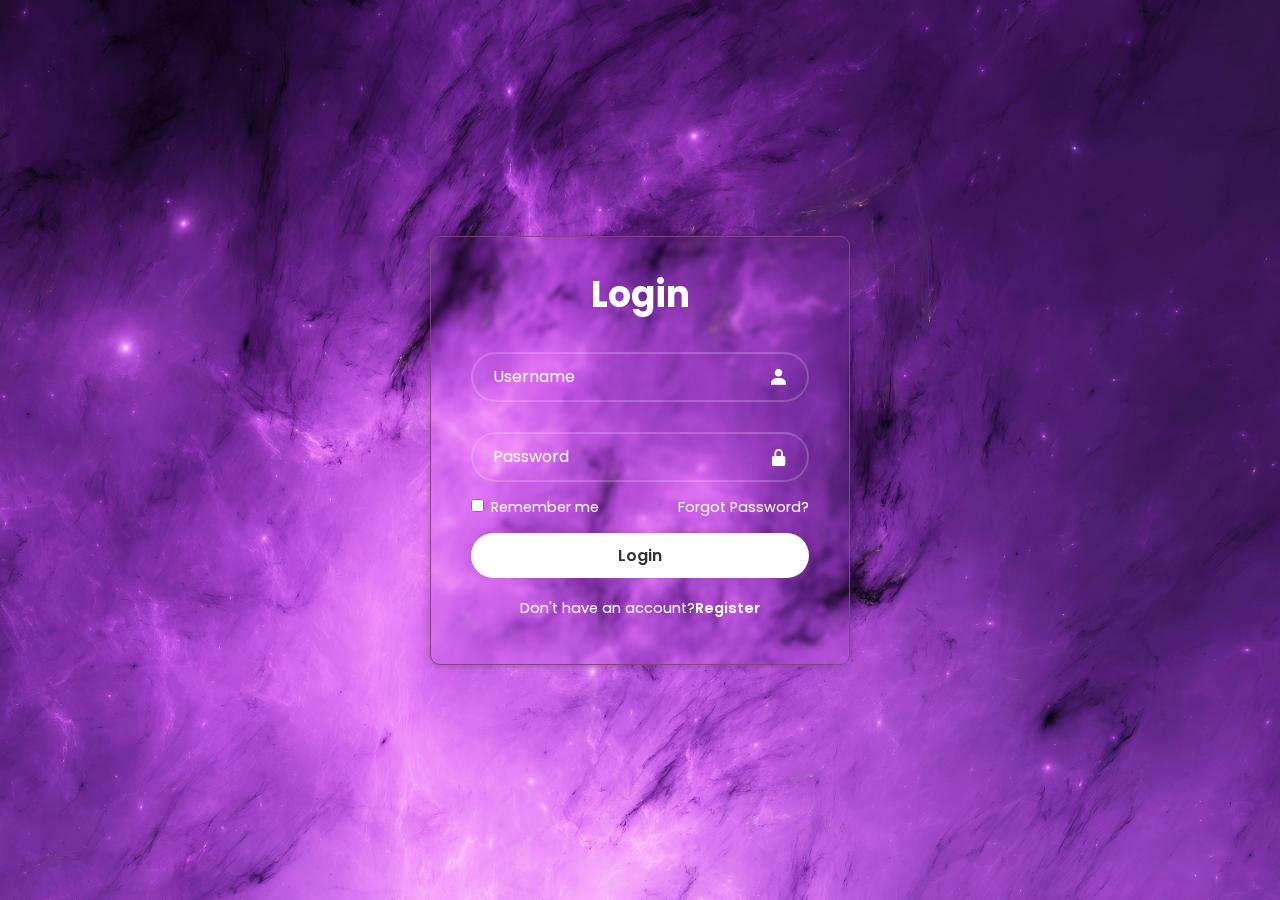
<file: index.html>
<!DOCTYPE html>
<html lang = 'en'>
<head>
    <meta charset = "UTF-8">
    <meta http-equiv="X-UA-Compatible" content="IE=edge">
    <link rel="stylesheet" href="style.css">
    <link href='https://unpkg.com/boxicons@2.1.4/css/boxicons.min.css' rel='stylesheet'>
</head>
<body>
    <div class = "wrapper">
        <form action = "">
            <h1>Login</h1>
            <div class = "input-box">
                <input type = "text" placeholder = "Username" required>
                <i class='bx bxs-user'></i>
            </div>
            <div class = "input-box">
                <input type = "password" placeholder = "Password" required>
                <i class='bx bxs-lock-alt'></i>
            </div>
            <div class = "remember-forgot">
                <label><input type = "checkbox"> Remember me</label>
                <a href = "./forgot.html">Forgot Password?</a>
            </div>
            <button type = "submit" class="btn">Login</button>
            <div class="register-link">
                <p>Don't have an account?<a href = "./register.html">Register</a></p>
            </div>
        </form>
    </div>
</body>
</html>
</file>
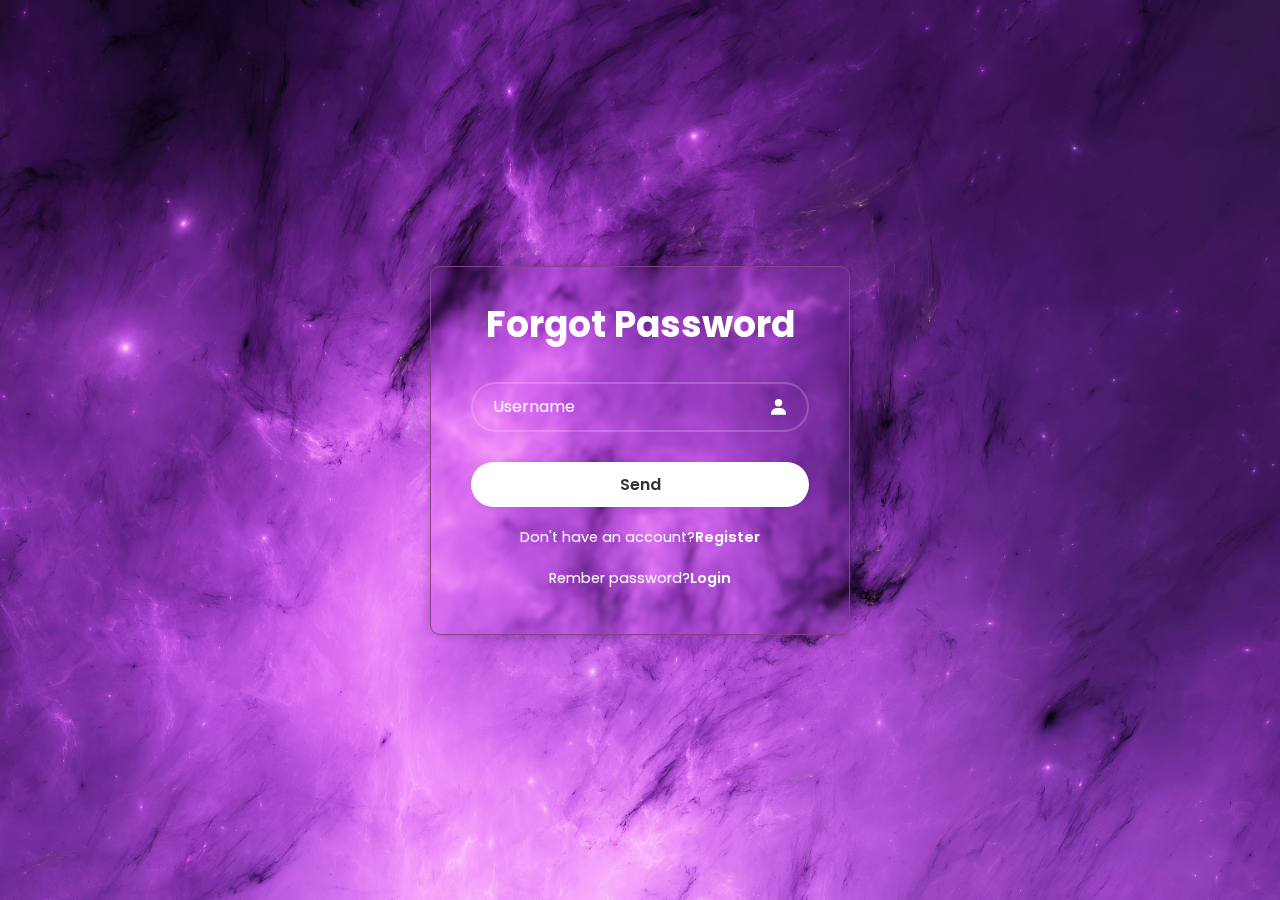
<file: forgot.html>
<!DOCTYPE html>
<html lang = 'en'>
<head>
    <meta charset = "UTF-8">
    <meta http-equiv="X-UA-Compatible" content="IE=edge">
    <link rel="stylesheet" href="style.css">
    <link href='https://unpkg.com/boxicons@2.1.4/css/boxicons.min.css' rel='stylesheet'>
</head>
<body>
    <div class = "wrapper">
        <form action = "">
            <h1>Forgot Password</h1>
            <div class = "input-box">
                <input type = "text" placeholder = "Username" required>
                <i class='bx bxs-user'></i>
            </div>
            <button type = "submit" class="btn">Send</button>
            <div class="register-link">
                <p>Don't have an account?<a href = "./register.html">Register</a></p>
            </div>
            <div class="register-link">
                <p>Rember password?<a href = "./index.html">Login</a></p>
            </div>
        </form>
    </div>
</body>
</html>
</file>
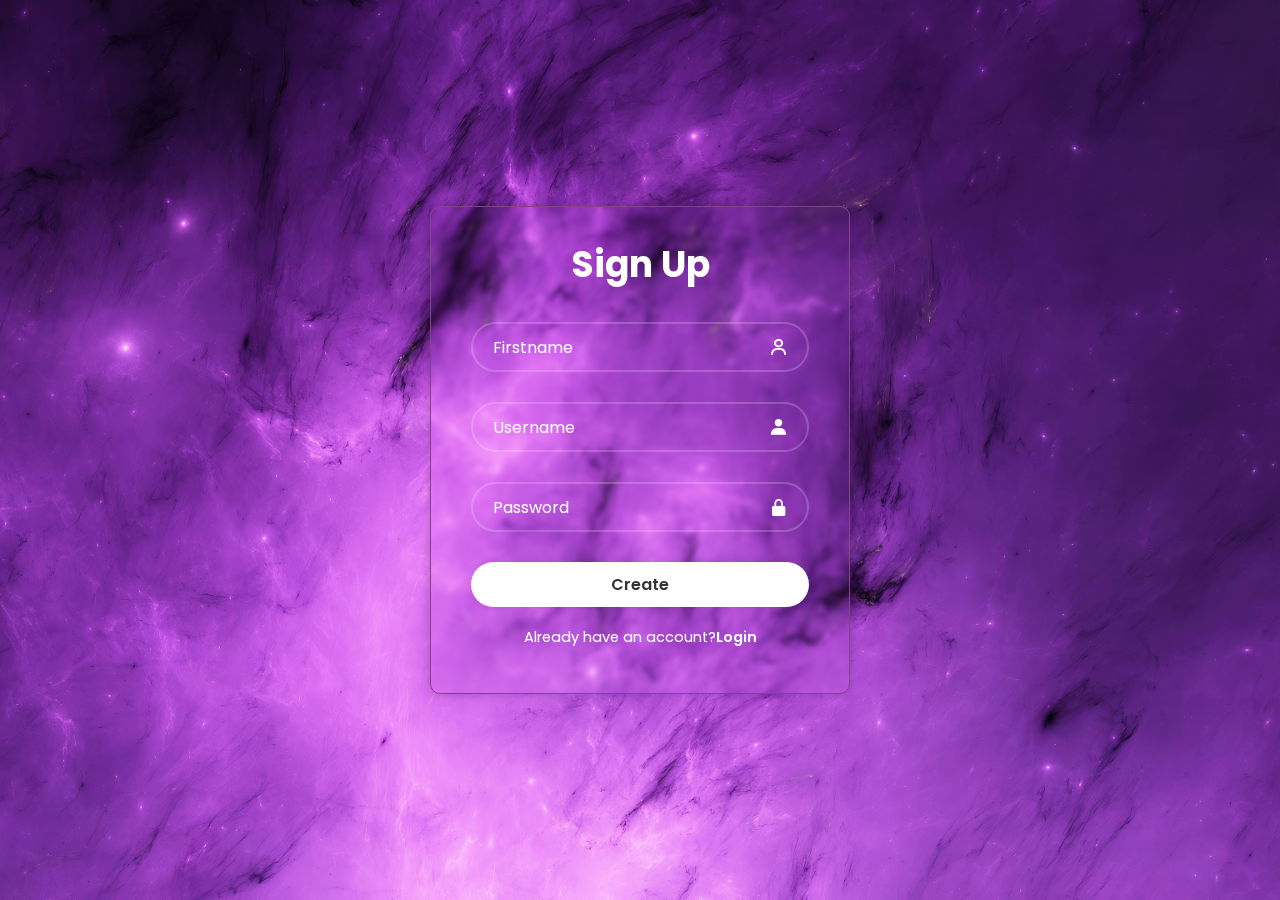
<file: register.html>
<!DOCTYPE html>
<html lang = 'en'>
<head>
    <meta charset = "UTF-8">
    <meta http-equiv="X-UA-Compatible" content="IE=edge">
    <link rel="stylesheet" href="style.css">
    <link href='https://unpkg.com/boxicons@2.1.4/css/boxicons.min.css' rel='stylesheet'>
</head>
<body>
    <div class = "wrapper">
        <form action = "">
            <h1>Sign Up</h1>
            <div class = "input-box">
                <input type = "text" placeholder = "Firstname" required>
                <i class='bx bx-user'></i>
            </div>
            <div class = "input-box">
                <input type = "text" placeholder = "Username" required>
                <i class='bx bxs-user'></i>
            </div>
            <div class = "input-box">
                <input type = "password" placeholder = "Password" required>
                <i class='bx bxs-lock-alt'></i>
            </div>
            <button type = "submit" class="btn">Create</button>
            <div class="register-link">
                <p>Already have an account?<a href = "./index.html">Login</a></p>
            </div>
        </form>
    </div>
</body>
</html>
</file>
<file: style.css>
@import url("https://fonts.googleapis.com/css2?family=Poppins:wght@300;400;500;600;700;800;900&display=swap");
*{
    margin: 0;
    padding: 0;
    box-sizing: border-box;
    font-family: "Poppins", sans-serif;
}
body{
    display: flex;
    justify-content: center;
    align-items: center;
    min-height: 100vh;
    background: url('./img.jpg') no-repeat;
    background-size: cover;
    background-position: center;
}
.wrapper{
    width: 420px;
    background: transparent;
    color: #fff;
    border: 1px solid rgba(255, 255, 255, .2);
    border-color: #844388;
    box-shadow: 0 0 10px rgba(0, 0, 0, .2);
    backdrop-filter: blur(2px);
    border-radius: 10px;
    padding: 30px 40px;
}
.wrapper h1{
    font-size: 36px;
    text-align: center;
}
.wrapper .input-box{
    position: relative;
    width: 100%;
    height: 50px;
    margin: 30px 0;
}
.input-box input{
    width: 100%;
    height: 100%;
    background: transparent;
    border: none;
    outline: none;
    border: 2px solid rgba(255, 255, 255, .2);
    border-radius: 40px;
    font-size: 16px;
    color: #fff;
    padding: 20px 45px 20px 20px;
}
.input-box input::placeholder{
    color: #fff;
}
.input-box i{
    position: absolute;
    right: 20px;
    top: 50%;
    transform: translateY(-50%);
    font-size: 20px;
}

.wrapper .remember-forgot{
    display: flex;
    justify-content: space-between;
    font-size: 14.5px;
    margin: -15px 0px 15px;
}

.remember-forgot label input{
    accent-color: #fff;
    margin-right: 3px;
}

.remember-forgot a{
    color: #fff;
    text-decoration: none;
}

.remember-forgot a:hover{
    text-decoration: underline;
}
.wrapper .btn{
    width: 100%;
    height: 45px;
    background: #fff;
    border: none;
    outline: none;
    border-radius: 40px;
    box-shadow: 0 0 10px rgba(0, 0, 0, .1);
    cursor: pointer;
    font-size: 16px;
    color: #333;
    font-weight: 600;
}
.wrapper .register-link{
    font-size: 14.5px;
    text-align: center;
    margin: 20px 0 15px;
}
.register-link p a{
    color: #fff;
    text-decoration: none;
    font-weight: 600;
}
.register-link p a:hover{
    text-decoration: underline;
}
</file>
